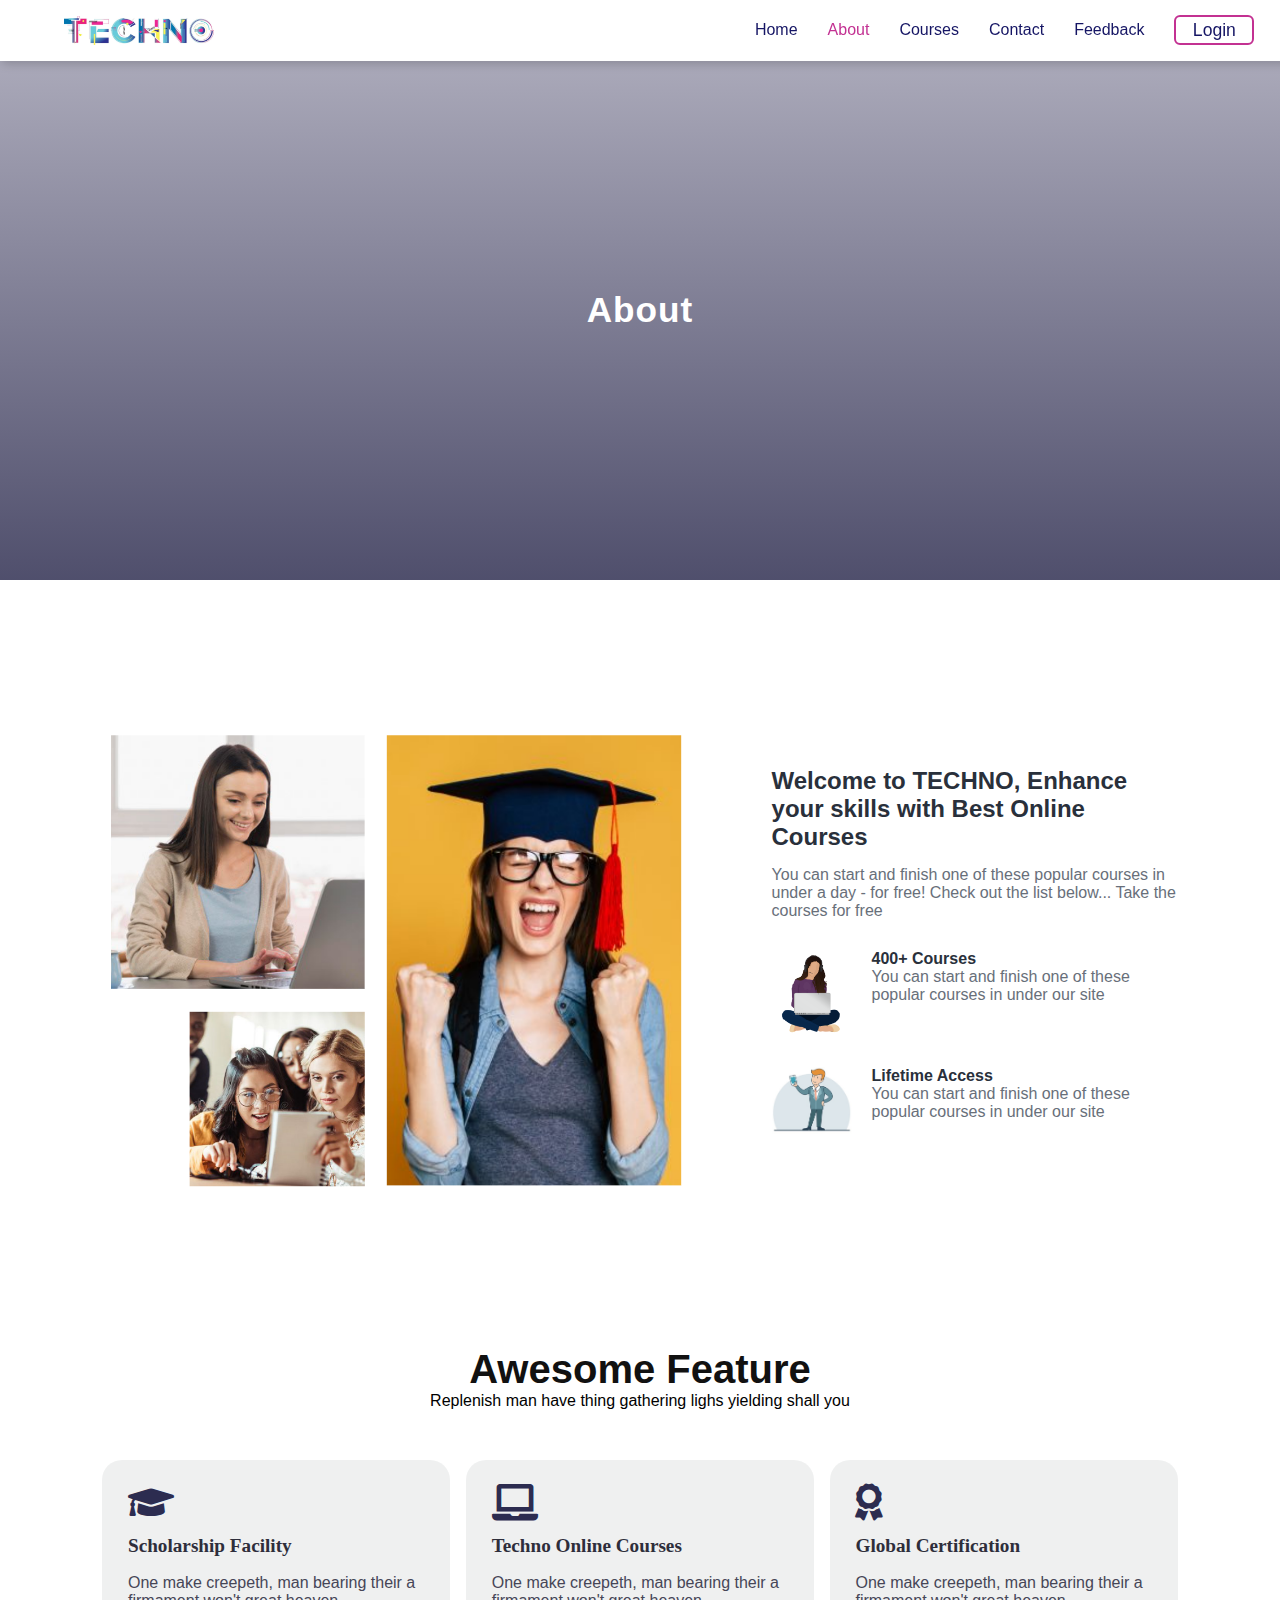
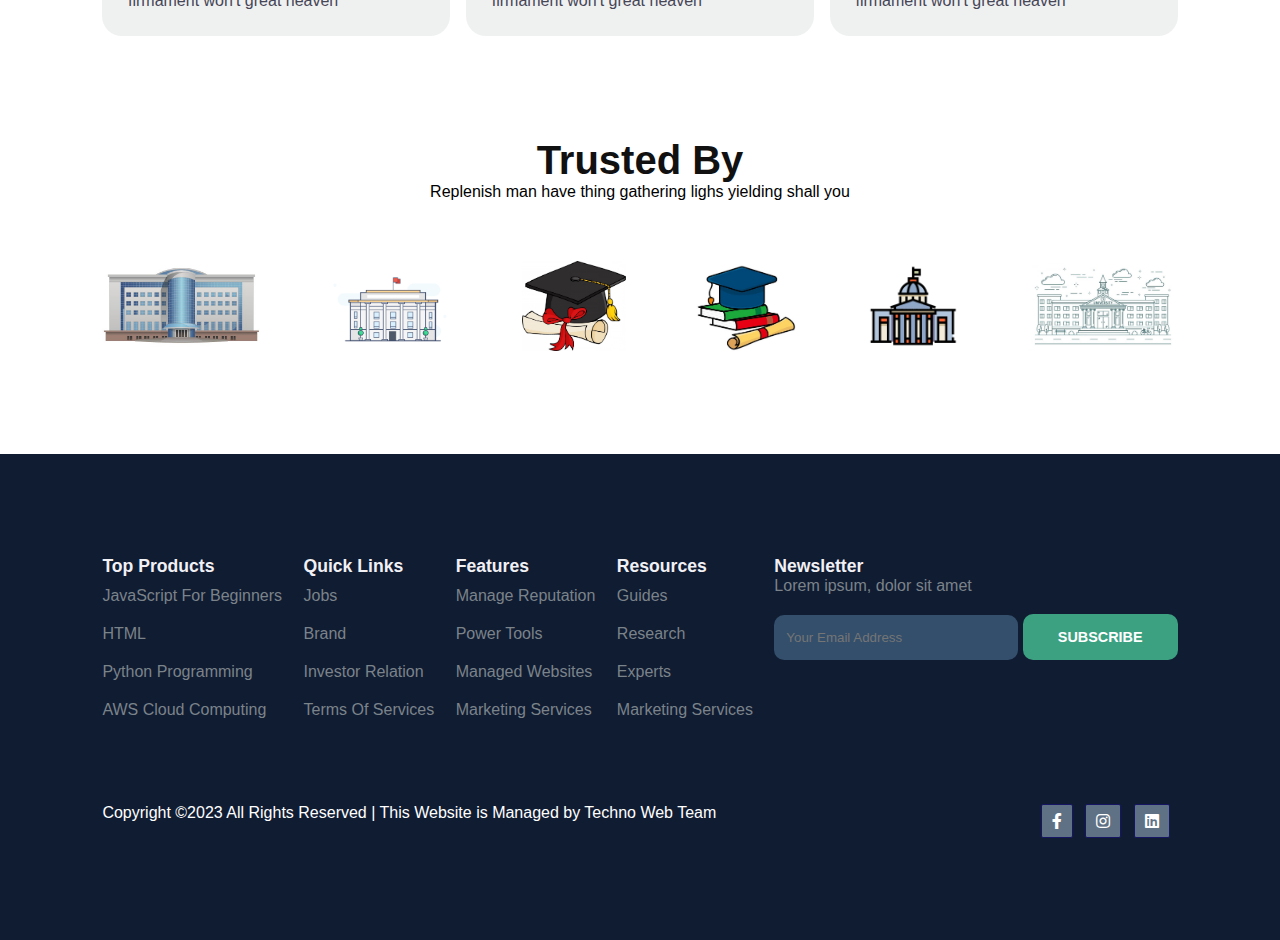
<file: about.html>
<!DOCTYPE html>
<html lang="en">
  <head>
    <meta charset="UTF-8" />
    <meta http-equiv="X-UA-Compatible" content="IE=edge" />
    <meta name="viewport" content="width=device-width, initial-scale=1.0" />
    <title>About | TECHNO</title>
    <link rel="stylesheet" href="assets/css/style.css" />
    <link rel="stylesheet" href="https://use.fontawesome.com/releases/v5.15.4/css/all.css" >
    <script src="https://code.jquery.com/jquery-3.6.4.min.js" integrity="sha256-oP6HI9z1XaZNBrJURtCoUT5SUnxFr8s3BzRl+cbzUq8=" crossorigin="anonymous"></script>


  </head>
    <body>
        <!--Navigation-->
        <nav>
            <img src="assets/image/techno-logo.jpeg" alt="" />
            <div class="navigation">
            <ul>
                <i id="menu-close" class="fas fa-times"></i>
                <li><a href="index.html">Home</a></li>
                <li><a class="active" href="about.html">About</a></li>
                <!-- <li><a href="blog.html">Blog</a></li> -->
                <li><a href="courses.html">Courses</a></li>
                <li><a href="contact.html">Contact</a></li>
                <li><a href="feedback.html">Feedback</a></li>
                <a href="login.html"><button class="btnLogin-popup">Login</button></a>
            </ul>
            <img id="menu-button" src="assets/image/hamburger.jpg" alt="">
            </div>
        </nav>


        <!-- About-Home -->

        <section id="about-home">
            <h2>About</h2>
        </section>

        <section id="about-container">
            <div class="about-img">
               <img src="assets/image/ab1.jpg" alt="">
            </div>
            <div class="about-text">

                <h2>Welcome to TECHNO, Enhance your skills with Best Online Courses</h2>

                <p>
                  You can start and finish one of these popular courses in under a day - for free! Check out the list below... Take the courses for free
                </p>

                <div class="about-fe">

                    <img src="assets/image/user1.jpg" alt="">

                    <div class="fe-text">

                        <h5>400+ Courses</h5>
                        <p>
                           You can start and finish one of these popular courses in under our site
                        </p>

                    </div>
                </div>

                <div class="about-fe">

                    <img src="assets/image/user2.jpeg" alt="">

                    <div class="fe-text">

                        <h5>Lifetime Access</h5>
                        <p>
                           You can start and finish one of these popular courses in under our site
                        </p>

                    </div>
                </div>

            </div>
        </section>



        <!-- features -->


        <section id="features">
            <h1>Awesome Feature</h1>
            <p>Replenish man have thing gathering lighs yielding shall you</p>
            <div class="features-base">

            <!-- Card1 -->
            <div class="features-box">
                <i class="fas fa-graduation-cap"></i>
                <h3>Scholarship Facility</h3>
                <p>One make creepeth, man bearing their a firmament won't great heaven</p>
            </div>

            <!-- Card2 -->
            <div class="features-box">
                <i class="fas fa-laptop"></i>
                <h3>Techno Online Courses</h3>
                <p>One make creepeth, man bearing their a firmament won't great heaven</p>
            </div>

            <!-- Card3 -->
            <div class="features-box">
                <i class="fas fa-award"></i>
                <h3>Global Certification</h3>
                <p>One make creepeth, man bearing their a firmament won't great heaven</p>
            </div>

            </div>
        </section>


        <!-- Trust -->


         <section id="trust">
            <h1>Trusted By</h1>
            <p>Replenish man have thing gathering lighs yielding shall you</p>
            <div class="trust-img">
               <img src="assets/image/ins1.jpg" alt="">
               <img src="assets/image/ins2.png" alt="">
               <img src="assets/image/ins3.jpg" alt="">
               <img src="assets/image/ins4.jpg" alt="">
               <img src="assets/image/ins5.jpg" alt="">
               <img src="assets/image/ins6.jpg" alt="">
            </div>
         </section>



        <!-- Footer -->


        <footer>
            <div class="footer-col">
            <h3>Top Products</h3>
            <li>JavaScript For Beginners</li>
            <li>HTML</li>
            <li>Python Programming</li>
            <li>AWS Cloud Computing</li>
            </div>

            <div class="footer-col">
            <h3>Quick Links</h3>
            <li>Jobs</li>
            <li>Brand </li>
            <li>Investor Relation</li>
            <li>Terms Of Services</li>
            </div>

            <div class="footer-col">
            <h3>Features</h3>
            <li>Manage Reputation</li>
            <li>Power Tools</li>
            <li>Managed Websites</li>
            <li>Marketing Services</li>
            </div>

            <div class="footer-col">
            <h3>Resources</h3>
            <li>Guides</li>
            <li>Research</li>
            <li>Experts</li>
            <li>Marketing Services</li>
            </div>

            <div class="footer-col">
            <h3>Newsletter</h3>
            <p>Lorem ipsum, dolor sit amet </p>
            <div class="subscribe">
                <input type="text" name="" id="" placeholder="Your Email Address">
                <a href="#" class="greenish">SUBSCRIBE</a>
            </div>
            </div>

            <div class="copyright">
            <p>Copyright ©2023 All Rights Reserved | This Website is Managed by Techno Web Team</p>
            <div class="pro-links">
                <i class="fab fa-facebook-f"></i>
                <i class="fab fa-instagram"></i>
                <i class="fab fa-linkedin"></i>

            </div>
            </div>


        </footer>

        <script>
            
            $('#menu-close').click(function(){
            $('nav .navigation ul').removeClass('active')
            });
            
            $('#menu-button').click(function(){
            $('nav .navigation ul').addClass('active')
            });
        </script>



    </body>
</html>
</file>
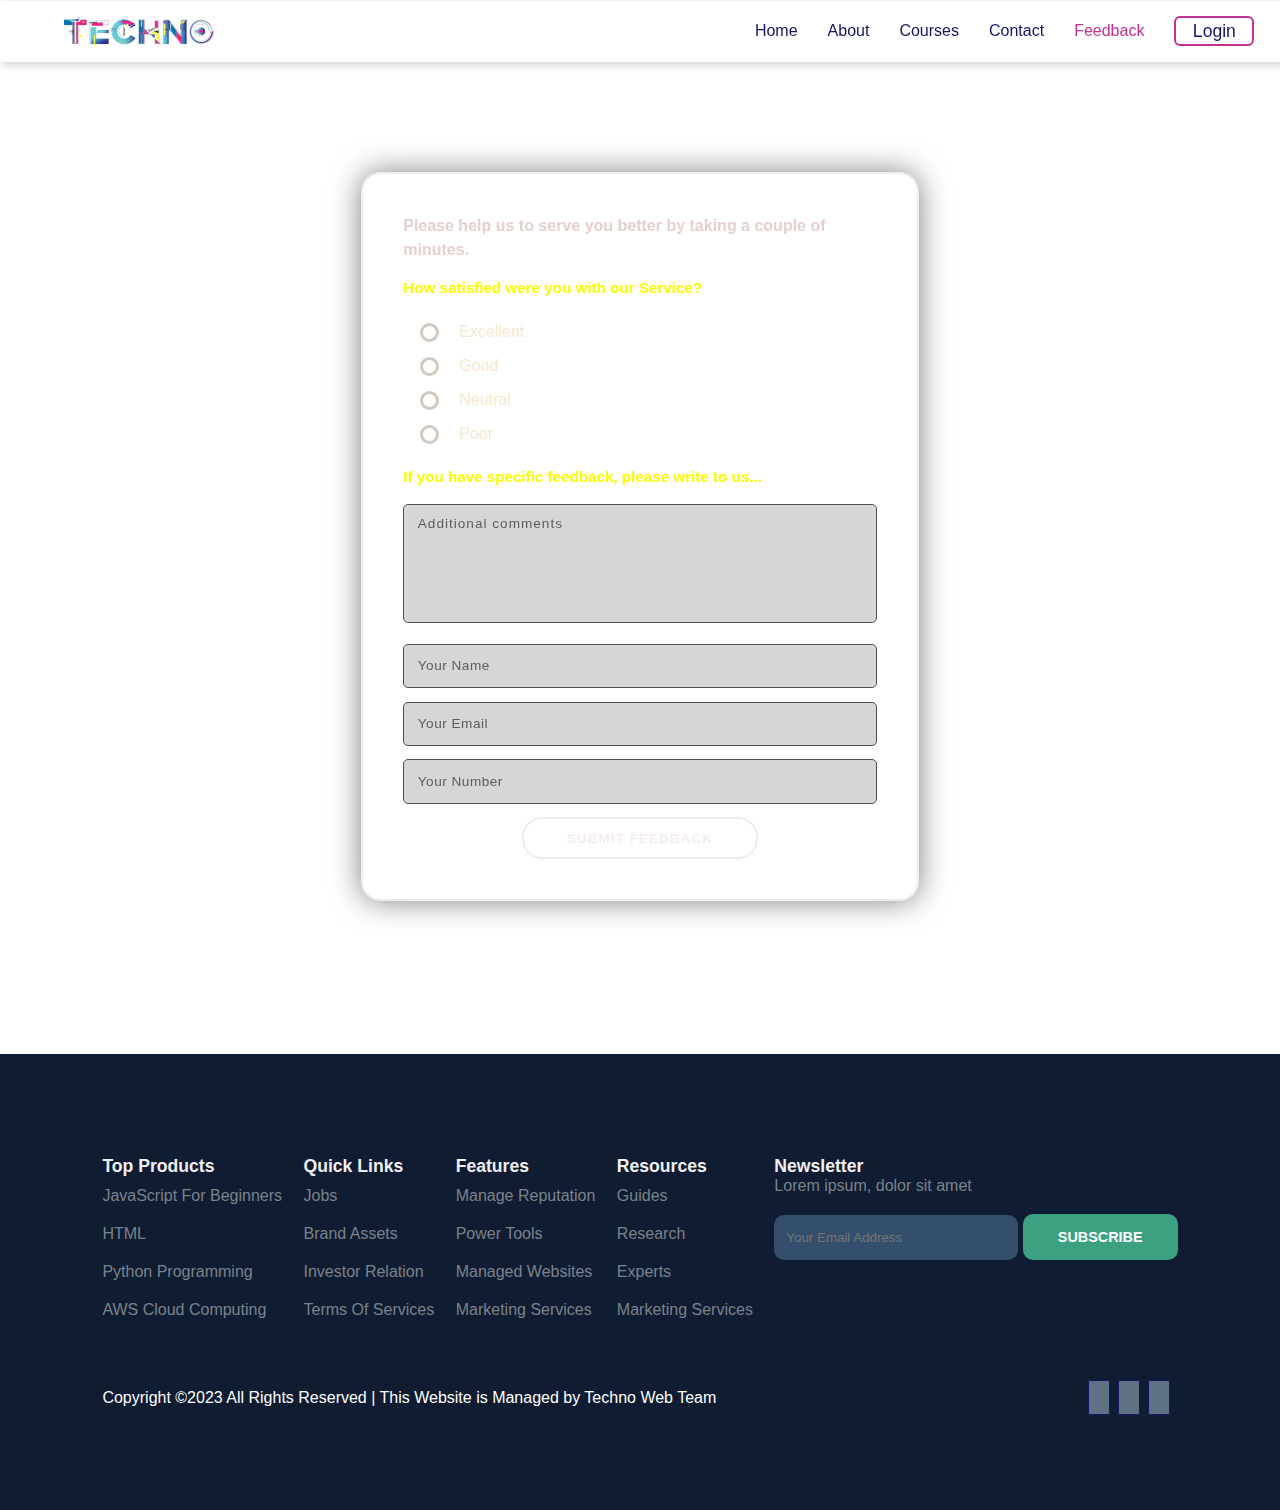
<file: feedback.html>
<!DOCTYPE html>
<html>
<head>
<title>FeedbacK Engine</title>
<!-- custom-theme -->
<meta name="viewport" content="width=device-width, initial-scale=1">
<meta http-equiv="Content-Type" content="text/html; charset=utf-8" />
<meta name="keywords" content="Elegant Feedback Form  Responsive web template, Bootstrap Web Templates, Flat Web Templates, Android Compatible web template, Smartphone Compatible web template, free webdesigns for Nokia, Samsung, LG, SonyEricsson, Motorola web design" />
<script type="application/x-javascript"> addEventListener("load", function() { setTimeout(hideURLbar, 0); }, false);
		function hideURLbar(){ window.scrollTo(0,1); } </script>
<!-- //custom-theme -->
<link href="assets/css/style.css" rel="stylesheet" type="text/css" media="all" />
<link href="//fonts.googleapis.com/css?family=Montserrat:400,700" rel="stylesheet">
</head>
<body class="agileits_w3layouts">

	<!--Navigation-->
    <nav>
      <img src="assets/image/techno-logo.jpeg" alt="TECHNO Logo" />
      <div class="navigation">
        <ul>
          <i id="menu-close" class="fas fa-times"></i>
          <li><a href="index.html">Home</a></li>
          <li><a href="about.html">About</a></li>
          <!-- <li><a href="blog.html">Blog</a></li> -->
          <li><a href="courses.html">Courses</a></li>
          <li><a href="contact.html">Contact</a></li>
          <li><a class="active" href="feedback.html">Feedback</a></li>
          <a href="login.html"><button class="btnLogin-popup">Login</button></a>
          
        </ul>
        <img id="menu-button" src="assets/image/hamburger.jpg" alt="">
      </div>
    </nav>
	<section id="feed">
		<h1 class="agile_head text-center">Feedback Form</h1>
		<div class="w3layouts_main wrap">
		<h3>Please help us to serve you better by taking a couple of minutes. </h3>
			<form action="feedback.php" method="post" class="agile_form">
			<h2>How satisfied were you with our Service?</h2>
				<ul class="agile_info_select" required>
					<li><input type="radio" name="view" value="excellent" id="excellent" required> 
						<label for="excellent">excellent</label>
						<div class="check w3"></div>
					</li>
					<li><input type="radio" name="view" value="good" id="good"> 
						<label for="good"> good</label>
						<div class="check w3ls"></div>
					</li>
					<li><input type="radio" name="view" value="neutral" id="neutral">
						<label for="neutral">neutral</label>
						<div class="check wthree"></div>
					</li>
					<li><input type="radio" name="view" value="poor" id="poor"> 
						<label for="poor">poor</label>
						<div class="check w3_agileits"></div>
					</li>
				</ul>	  
				<h2>If you have specific feedback, please write to us...</h2>
				<textarea placeholder="Additional comments" class="w3l_summary" name="comments" required=""></textarea>
				<input type="text" placeholder="Your Name" required name="name"  /><br>
				<input type="email" placeholder="Your Email" required name="email"/><br>
				<input type="text" placeholder="Your Number" required name="num"  /><br>
				<center><input type="submit" value="submit Feedback" class="agileinfo" /></center>
		</form>
		</div>
		<div class="agileits_copyright text-center">
				<p> </p>
		</div>

	</section>

	<script>
      
    	$('#menu-close').click(function(){
			$('nav .navigation ul').removeClass('active')
		});

		$('#menu-close').click(function(){
			$('nav .navigation ul').addClass('active')
		});
    </script>

	<footer>
      <div class="footer-col">
        <h3>Top Products</h3>
        <li>JavaScript For Beginners</li>
        <li>HTML</li>
        <li>Python Programming</li>
        <li>AWS Cloud Computing</li>
      </div>

      <div class="footer-col">
        <h3>Quick Links</h3>
        <li>Jobs</li>
        <li>Brand Assets</li>
        <li>Investor Relation</li>
        <li>Terms Of Services</li>
      </div>

      <div class="footer-col">
        <h3>Features</h3>
        <li>Manage Reputation</li>
        <li>Power Tools</li>
        <li>Managed Websites</li>
        <li>Marketing Services</li>
      </div>

      <div class="footer-col">
        <h3>Resources</h3>
        <li>Guides</li>
        <li>Research</li>
        <li>Experts</li>
        <li>Marketing Services</li>
      </div>

      <div class="footer-col">
        <h3>Newsletter</h3>
        <p>Lorem ipsum, dolor sit amet </p>
        <div class="subscribe">
          <input type="text" name="" id="" placeholder="Your Email Address">
          <a href="#" class="greenish">SUBSCRIBE</a>
        </div>
      </div>

      <div class="copyright">
        <p>Copyright ©2023 All Rights Reserved | This Website is Managed by Techno Web Team</p>
        <div class="pro-links">
          <i class="fab fa-facebook-f"></i>
          <i class="fab fa-instagram"></i>
          <i class="fab fa-linkedin"></i>

        </div>
      </div>


    </footer>
    
    



</body>
</html>
</file>
<file: assets/css/style.css>
@import url('https://fonts.googleapis.com/css2?family=Poppins:wght@100;200;300;400;500;600;700;800;900&display=swap');
@import url('https://fonts.googleapis.com/css2?family=Poppins:wght@100;200;300;400;500;600;700;800;900&display=swap');
*{
    margin: 0;
    padding: 0;
    /* box-sizing: border-box; */
}

body{
    font-family: 'poppind', sans-serif;
}

h1{
    font-size: 2.5rem;
    font-weight: 700;
    color: rgb(17, 17, 17);
}

span{
    font-size: 0.9rem;
    color: #757373;
}


h3{
    font-size: 1.1rem;
}



/* Navigation */



nav {
    display: flex;
    flex-direction: row;
    justify-content: space-between;
    align-items: center;
    box-shadow: 2px 2px 10px rgba(0, 0, 0, 0.215);
    padding: 1.2vw 5vw;
    position:fixed;
    width:93% ;
    background-color: white;
    z-index: 999;
}

nav img {
    width: 150px;
    cursor: pointer;
}

nav .btnLogin-popup{
    width: 80px;
    height: 30px;
    background: transparent;
    border: 2px solid rgb(195, 49, 146);
    outline: none;
    border-radius: 6px;
    cursor: pointer;
    font-size: 1.1em;
    font-weight: 500;
    margin-left: 30px;
    color: rgb(21, 21, 100);
    transition: 0.5s;
}

.btnLogin-popup:hover{
    background: rgb(195, 49, 146);
    color: rgb(255, 255, 255);
}

#menu-button{
    width: 30px;
    height: 30px;
    display: none;
}

#menu-close{
    display: none;
}


nav .navigation ul {
    display: flex;
    justify-content: flex-end;
    align-items: center;
}

nav .navigation ul li {
    list-style: none;
    margin-left: 30px;
}

nav .navigation ul li a {
    text-decoration: none;
    color: rgb(21, 21, 100);
    font-size: 16px;
    font-weight: 500;
    transition: 0.4s ease;
}

nav .navigation ul li a.active,
nav .navigation ul li a:hover {
    color: rgb(195, 49, 146);
}



    /* Home */



#home{
    background-image: linear-gradient(rgba(9, 5, 54, 0.3), rgba(5, 4, 46, 0.7)), url("https://wallpaperboat.com/wp-content/uploads/2020/02/education-01.jpg");
    width: 100%;
    height: 100vh;
    background-size: cover;
    background-position: center;
    display: flex;
    flex-direction: column;
    justify-content: center;
    align-items: center;
    text-align: center;
    padding-top: 40px;
}

#home h2{
    color: white;
    font-size: 2.2rem;
    letter-spacing: 1px;
}

#home p{
    width: 50%;
    color: white;
    font-size: 0.9rem;
    line-height: 25px;
}



    /* Home Button */



#home .button{
    margin-top: 30px;
}

#home a{
    text-decoration: none;
    font-size: 0.9rem;
    padding: 13px 35px;
    background-color: white;
    font-weight: 600;
    border-radius: 5px;
}
    
#home a.purple{
    color:rgb(255, 255, 255);
    background: rgb(195, 49, 146);
    transition: 0.3s;
}

#home a.purple:hover{
    color: rgb(195, 49, 146);
    background: rgb(255, 255, 255);
}

#home a.greenish{
    color: white;
    background: rgb(60, 161, 129);
    transition: 0.3s;
}

#home a.greenish:hover{
    color:rgb(60, 161, 129);
    background: rgb(255, 255, 255);
}



    /* features */



#features{
    padding: 5vw 8vw 0 8vw;
    text-align: center;
}

#features .features-base{
    display: grid;
    grid-template-columns: repeat(auto-fit, minmax(320px, 1fr));
    grid-gap: 1rem;
    margin-top: 50px;
}

#features .features-box{
    background: rgba(151, 154, 154, 0.151);
    text-align: start;
    border-radius: 20px;
}

#features .features-box i{
    font-size: 2.3rem;
    color: rgb(44, 44, 80);
}

#features .features-box h3{
    font-size: 1.2rem;
    font-weight: 600;
    color: rgb(46, 46, 59);
    padding:13px 0 17px 0;
}

#features .features-box p{
    font-size: 1rem;
    font-weight: 400;
    color: rgb(70, 70, 87);
}

#features h3{
    font-family:serif;
}

#features .features-box {
    padding: 2vw 2vw 2vw 2vw;
}



    /* Course */



#course{
    padding: 8vw 8vw 5vw 8vw;
    text-align: center;
}



#course .course-box{
    display: grid;
    grid-template-columns: repeat(auto-fit, minmax(320px, 1fr));
    grid-gap: 1rem;
    margin-top: 50px;
}

#course .course{
    text-align: start;
    background: rgba(151, 154, 154, 0.151);
    height: 100%;
    position: relative;
    border-radius: 20px;
    cursor: pointer;
}


#course .course img{
    width: 100%;
    height: 60%;
    background-size: cover;
    background-position: center;
    border-radius: 15px;
}

#course .course .details{
    padding: 15px 15px 15px 15px;
}

#course .course .details i{
    color: #fdc93b;
    font-size: 0.9rem;
}

#course .course .details .author{
    font-family:Verdana, Geneva, Tahoma, sans-serif;
    color: rgb(46, 38, 79);
    
}

#course .course .cost{
    background-color: rgb(60, 161, 129);
    color: #fff;
    line-height: 50px;
    width: 50px;
    height: 50px;
    text-align: center;
    border-radius: 50%;
    position: absolute;
    right:15px;
    bottom: 100px;
    font-size: small;
}

#course h3{
    font-size: medium;
    font-family:Georgia, 'Times New Roman', Times, serif;
}



    /* Registration */



#login{
    margin: 0;
    margin-top: 0vw;
    margin-bottom: 5vw;
    padding: 0px;
    font-family:'poppins', sans-serif;
    display: flex;
    justify-content: center;
    display: flex;
    align-items: center;
    min-height: 110vh;
    width: 100%;
    background: url('https://wallpapercave.com/wp/wp4194085.png')no-repeat;
    /* background: url('https://wallpapercave.com/wp/wp6982478.jpg')no-repeat;  */
    background-size: cover;
    background-position: center;
}

.wrapper{
    position: relative;
    width: 400px;
    height: 450px;
    background:transparent;
    border: 2px solid rgba(219, 219, 219, 0.5);
    border-radius: 20px;
    backdrop-filter:blur(20px);
    box-shadow: 0 0 30px rgba(0, 0, 0, 0.5);
    display: flex;
    justify-content: center;
    align-items: center;
    overflow: hidden;
    /* transform: scale(0); */
    transition: transform .5s ease, height .2s ease;
}

.wrapper.active{
    height: 520px;
}

.wrapper .form-box{
    width: 80%;
    padding: 30px;
}


.wrapper .form-box.login{
    transition: transform .18s ease;
    transform: translateX(0);
}

.wrapper.active .form-box.login{
    transition: none;
    transform: translateX(-400px);
}

.wrapper .form-box.register{
    position: absolute;
    transition: none;
    transform: translatex(400px);
}

.wrapper.active .form-box.register{
    transition: transform .18s ease;
    transform: translateX(0);
}

.wrapper .icon-close{
    position: absolute;top: 0;
    right: 0;
    width: 45px;
    height: 45px;
    background: #162938;
    font-size: 2em;
    color: white;
    display: flex;
    justify-content: center;
    align-items: center;
    border-bottom-left-radius: 20px;
    cursor: pointer;
    z-index: 1;
}

.form-box h2{
    font-size: 2em;
    color: white;
    text-align: center;
}

.input-box{
    position: relative;
    width: 100%;
    height: 50px;
    border-bottom: 2px solid #162938;
    margin: 30px 0px;
}

.input-box label{
    position: absolute;
    top: 50%;
    left: 2px;
    transform: translateY(-50%);
    font-size: 1em;
    color: rgb(188, 184, 184);
    font-weight: 500;
    pointer-events: none;
    transition: 0.5s;
}

.input-box input:focus~label,
.input-box input:valid~label{
    top: -5px;
}

.input-box input{
    width: 90%;
    height: 100%;
    background: transparent;
    border: none;
    outline: none;
    font-size: 1em;
    color: rgb(255, 255, 255);
    font-weight: 600;
    padding-right: 35px;
}

.input-box .icon{
    position: absolute;
    right: 5px;
    font-size: 1.2em;
    color: rgb(188, 184, 184);
    line-height: 53px;
}

.remember-forget{
    font-size: 0.9em;
    color: #162938;
    font-weight: 500;
    margin:-15px 0 15px;
    display: flex;
    justify-content: space-between;
}

.remember-forget label input{
    accent-color: #162938;
    margin-right: 5px;
}

.remember-forget a{
    color: #162938;
    text-decoration: none;
}

.remember-forget a:hover{
    text-decoration: underline;
}

#login .button{
    width: 100%;
    height: 45px;
    background: #162938;
    border: none;
    outline: none;
    border-radius: 6px;
    cursor: pointer;
    font-size: 1em;
    color: #ffff;
    font-weight: 500;
}

.login-register{
    font-size: 0.9em;
    color: #162938;
    text-align: center;
    font-weight: 500;
    margin: 25px 0 10px;
}

.login-register p a{
    color: #162938;
    text-decoration: none;
    font-weight: 600;
}

.login-register p a:hover{
    text-decoration: underline;
}










/*
#registration{
    margin: 0;
    margin-top: 0vw;
    margin-bottom: 5vw;
    padding: 0;
    font-family:'poppins', sans-serif;
    display: flex;
    justify-content: center;
    align-items: center;
    min-height: 100vh;
    width: 100%;
    background: url('https://www.gannett-cdn.com/-mm-/6843586585b67fc92ef6840d3ee5d1a92a26a08c/c=0-74-2183-1302/local/-/media/Nashville/2014/10/24/hacker.jpg?width=3200&height=1680&fit=crop')no-repeat;
    background-size: cover;
    background-position: center;
}

#registration .form-box{
    position: relative;
    width: 400px;
    height: 450px;
    background:transparent;
    border: 2px solid rgba(255, 255, 255, 0.5);
    border-radius: 20px;
    backdrop-filter:blur(15px);
    display: flex;
    justify-content: center;
    align-items: center;
}

#registration .form-box h2{
    font-size: 2rem;
    text-align: center;
    color: white;
}

#registration .form-box .inputbox{
    position: relative;
    margin: 30px 0;
    width: 310px;
    border-bottom: 2px solid white;
}

#registration .form-box .inputbox label{
    position: absolute;
    top: 50%;
    left: 5px;
    transform: translateY(-50%);
    color: white;
    font-size: 1em;
    pointer-events: none;
    transition: 0.5s;
}

#registration .form-box .inputbox input:focus ~ label,
#registration .form-box .inputbox input:valid ~ label{
    top: -5px;
}



#registration .form-box .inputbox input{
    width: 100%;
    height: 50px;
    background: transparent;
    border: none;
    outline: none;
    font-size: 1em;
    padding: 0 35px 0 5px;
    color: white;
}

#registration .form-box .inputbox ion-icon{
    position: absolute;
    right: 8px;
    color: white;
    font-size: 1.2em;
    top: 20px;
}

.forget{
    margin: -15px 0 15px;
    font-size: 0.9em;
    color: white;
    display: flex;
    justify-content: center;
}

.forget label input{
    margin-right: 3px;
}

#registration .form-box .forget label a{
    color: white;
    text-decoration: none;
}

#registration .form-box .forget label a:hover{
    text-decoration: underline;
}

#registration .form-box button{
    width: 100%;
    height: 40px;
    border-radius: 40px;
    background: white;
    border: none;
    outline: none;
    cursor: pointer;
    font-size: 1em;
    font-weight: 600;
}

#registration .form-box .register{
    font-size: 0.9em;
    color: white;
    text-align: center;
    margin: 25px 0 10px;
}

.register p a {
    text-decoration: none;
    color: white;
    font-weight: 600;
}

.register p a:hover{
    text-decoration: underline;
}


#registration{
    padding: 6vw 8vw 6vw 8vw;
    background-image: linear-gradient(rgba(99, 112, 168, 0.5), rgba(81, 91, 233, 0.5)), url("https://th.bing.com/th/id/OIP.8bQP-WF6Tc-b_BFe9vJ0tgHaEK?w=301&h=180&c=7&r=0&o=5&dpr=1.5&pid=1.7");
    width: 84%;
    height: 80%;
    background-size: cover;
    background-position: center;
    display: flex;
    justify-content: space-between;
    align-items: center;
}

#registration .reminder{
    color: white;
}

#registration .reminder .time{
    display: flex;
    margin-top: 40px;
}

#registration .reminder .time .date{
    text-align: center;
    padding: 13px 33px;
    background: rgba(255, 255, 255, 0.5);
    backdrop-filter: blur(15px);
    box-shadow: 0 8px 32px 0 rgba(31, 38, 135, 0.37);
    border-radius: 10px;
    margin: 0 5px 10px 5px;
    border: 1px solid rgba(255, 255, 255, 0.18);
    font-weight: 600;
    font-size: 1.1rem;
}

#registration .form{
    background-color: white;
    border-radius: 8px;
    display: flex;
    flex-direction: column;
    padding: 40px;
    box-shadow: 0 8px 32px 0 rgba(31, 38, 135, 0.37);
}

#registration .form input{
    margin: 15px 0;
    padding: 15px 10px;
    border: 1px solid rgb(84, 40, 241);
    outline: none;
}

#registration .form input::placeholder{
    color: #413c3c;
    font-weight: 500;
    font-size: 0.9rem;
}

#registration .form .button{
    margin-top: 20px;
}

#registration .form a.greenish{
    text-decoration: none;
    font-size: 0.9rem;
    padding: 13px 35px;
    background-color: white;
    font-weight: 600;
    border-radius: 5px;
    color: white;
    background: rgb(60, 161, 129);
    transition: 0.3s;
    
}

#registration .form a.greenish:hover{
    color:rgb(60, 161, 129);
    background: rgb(255, 255, 255);
}
 */



    /* Experts */



#experts{
    padding: 8vw 8vw 8VW 8vw;
    text-align: center;
}

#experts .expert-box{
    display: grid;
    grid-template-columns: repeat(auto-fit, minmax(200px, 1fr));
    grid-gap: 1rem;
    margin-top: 50px;
}

#experts .expert-box .profiles{
    background: #5e5e5e08;
    padding: 30px 5px;
    border-radius: 20px;
}

.pro-links i{
    margin-top: 15px;
    margin-right: 8px;
    padding: 8px 10px;
    border: 1px solid rgb(21, 21, 100);
    cursor: pointer;
    border-radius: 2px;
    transition: 0.4s;
}

.pro-links i:hover{
    background: rgb(21, 21, 100);
    color: white;
    border: 1px solid rgb(21, 21, 100);
    cursor: pointer;
}

#experts .expert-box .profiles img{
    height: 150px;
}



        /* footer */



footer{
    padding: 8vw;
    background-color: #101c32;
    display: flex;
    justify-content: space-between;
    align-items: flex-start;
    flex-wrap: wrap;
}

footer .footer-col{
    padding-bottom: 40px;
}

footer h3{
    color: rgb(241, 240, 245);
    font-weight: 600;
    padding-bottom: 20;
}

footer li{
    list-style: none;
    color: #7b838a;
    padding: 10px 0;
    font-size: 15 px;
    cursor: pointer;
    transition: 0.3s ease;
}

footer li:hover{
    color: rgb(241, 240, 245);
}

footer p{
    color:#7b838a ;
}

footer .subscribe{
    margin-top: 20px;
}

footer input{
    width: 220px;
    padding: 15px 12px;
    background: #334f6c;
    border: none;
    outline: none;
    color: #ffff;
    border-radius: 10px;
}

footer .subscribe a{
    text-decoration: none;
    font-size: 0.9rem;
    padding: 15px 35px;
    background-color: white;
    font-weight: 600;
    border-radius: 2px;
}

footer .subscribe a.greenish{
    color: white;
    background: rgb(60, 161, 129);
    transition: 0.3s;
    border-radius: 10px;
}

footer .subscribe a.greenish:hover{
    color:rgb(60, 161, 129);
    background: rgb(255, 255, 255);
}

footer .copyright{
    margin-top: 20px;
    display: flex;
    justify-content: space-between;
    align-items: center;
    width: 100%;
    flex-wrap: wrap;
}


footer .copyright p{
    color: white;
}


footer .copyright .pro-links{
    margin-top: 0;
}

footer .copyright .pro-links i{
    background-color: #5f7185;
    color: rgb(255, 255, 255);
}

footer .copyright .pro-links i:hover{
    background-color: rgb(195, 49, 146);
    color: #ffffff;
}





        /* About */


#about-home{
    background-image: linear-gradient(rgba(9, 5, 54, 0.3), rgba(5, 4, 46, 0.7)), url("https://th.bing.com/th/id/R.f4709dee5e574b1ea3b09d70b8733b20?rik=3GoHRUCh7lNA0w&riu=http%3a%2f%2fwallpapersdsc.net%2fwp-content%2fuploads%2f2017%2f04%2fSkyscraper-Photos.jpg&ehk=PCCW69%2bsWAPHgMN0f9r6fK4y%2bPp%2fwJQxLjAIHSNTW9o%3d&risl=&pid=ImgRaw&r=0");
    width: 100%;
    height: 60vh;
    background-size: cover;
    background-position: center;
    display: flex;
    flex-direction: column;
    justify-content: center;
    align-items: center;
    text-align: center;
    padding-top: 40px;
}

#about-home h2{
    color: white;
    font-size: 2.2rem;
    letter-spacing: 1px;
}

#about-container{
    display: flex;
    align-items: center;
    padding: 5vw 8vw 2vw 8vw;
}

#about-container .about-img{
    width: 60%;
    padding-right:60px ;
}

#about-container .about-img img{
    width: 100%;
}

#about-container .about-text{
    width: 40%;
}

#about-container .about-text h2{
    color: #29303B;
    padding-bottom: 15px;
}

#about-container .about-text p{
    color: #686F7A;
    font-weight: 300;
}

#about-container .about-text .about-fe{
    display: flex;
    justify-content: space-between;
    align-items: flex-start;
    margin-top: 30px;
}

#about-container .about-text .about-fe img{
    width: 80px;
    background-size: cover;
    margin-right: 20px;
    background-position: center;
}

#about-container .about-text .about-fe .fe-text{
    width: 90%;
}

#about-container .about-text .about-fe .fe-text h5{
    font-size: 16px;
    color: #29303B;
}


    /* Trust */
#trust{
    text-align: center;
    padding: 8vw;
}

#trust .trust-img{
    margin-top: 60px;
    display: flex;
    align-items: center;
    justify-content: space-between;
}

#trust .trust-img img{
    height : 90px;
    width : auto;
}



    /* Course-inner */


#course-inner{
    display: flex;
    justify-content: space-between;
    align-items: flex-start;
    padding: 8vw;
}

#course-inner h3{
    padding: 25px 0 25px 0;
    color: #29303B;
}

#course-inner .special{
    padding: 5px 0 5px 0;
    
}

#course-inner p{
    color: #64626e;
}

#course-inner hr{
    height: 1px;
    background-color: rgba(236, 226, 229, 0.5);
    margin-top: 40px;
}

#course-inner .overview{
    width: 70%;
}

#course-inner .overview .course-img{
    width: 100%;
    height: 60vh;
    object-fit: cover;
    border-radius: 20px;
    margin-bottom: 20px;
}

#course-inner .overview .course-head{
    display: flex;
    align-items: flex-start;
    justify-content: space-between;
}

#course-inner .overview .course-head .c-name{
    width: 70%;
}

#course-inner .overview .course-head h2{
    color: #29303B;
}


#course-inner .overview .course-head .c-name .star{
    margin: 6px 0;
}

#course-inner .overview .course-head .c-name .star i{
    color: #FDC93B;
    font-size: 0.9rem;
}

#course-inner .overview .course-head .c-name p{
    font-size: 15px;
}

#course-inner .overview .course-head span{
    padding: 16px 22px;
    color: rgb(60, 161, 129);
    font-size: 24px;
    font-weight: 700;
    border-radius: 15px;
    background-color: rgba(60, 161, 129, 0.1);
}

#course-inner .learn p{
    font-size: 15px;
    padding-bottom: 15px;
}

#course-inner .learn p i{
    color: #654ce4;
    font-weight: 700;
    margin-right: 20px;
}

#course-inner .tutor{
    display: flex;
}

#course-inner .tutor img{
    width: 60px;
    height: 60px;
    border-radius: 50%;
    margin-right: 20px;
}

#course-inner .tutor h5{
    font-size: 15px;
}

#course-inner .enroll{
    width: 300px;
    margin-left: 20px;
    padding: 30px 30px 30px 30px;
    border-radius: 11px;
    box-shadow: 0px 20px 40px 0px rgba(11, 2, 55, 0.279);
}

#course-inner .enroll h3{
    padding-bottom: 10px;
}

#course-inner .enroll p{
    font-size: 15px;
    color: #646264;
    margin: 15px 0;
}

#course-inner .enroll p ion-icon{
    color: #654ce4;
    font-weight: 500;
    margin-right: 18px;
    width: 20px;
    height: 20px;
    line-height: 16px;
    text-align: center;
}

#course-inner .enroll .enroll-btn{
    padding: 25px 0 20px 0;
    margin: auto;
    text-align: center;
}

#course-inner .enroll .enroll-btn a{
    text-decoration: unset;
    font-optical-sizing: 0.8rem;
    padding: 13px 45px;
    border-radius: 5px;
    font-weight: 600;
    color: #ffff;
    background: rgb(52, 52, 168);
}

#course-inner .enroll .enroll-btn a:hover{
    
    background-color: rgb(46, 46, 211);
}


    /* contacts */


#contact{
    padding: 8vw;
    display: flex;
    justify-content: space-between;
    align-items: flex-start;
}

#contact .getin{
    width: 320px;
    margin-right: 80px;
}

#contact .getin h2{
    color: #2c234d;
    font-size: 30px;
    font-weight: 800;
    line-height: 0.8;
    margin-bottom: 16px;
}

#contact .getin p{
    color: #686875;
    line-height: 24px;
    margin-bottom: 33px;
    padding-bottom: 25px;
    border-bottom: 1px solid #e5e4ed;
}

#contact .getin h3{
    color: #2c234d;
    font-size: 16px;
    font-weight: 600;
    line-height: 26px;
    margin-bottom: 15px;
}

#contact .getin .getin-details div{
    display: flex;
}

#contact .getin .getin-details div ion-icon{
    font-size: 16px;
    line-height: 22px;
    color: #5838fc;
    margin-right: 20px;
}

#contact .getin .getin-details div p{
    font-size: 14px;
    border-bottom: none;
    line-height: 22px;
    margin-bottom: 15px;
}

#contact .getin .getin-details .pro-links i{
    margin-right: 8px;
}

#contact .form{
    width: 60%;
    background-color: #f7f6fa;
    padding: 40px;
    border-radius: 10px;
}

#contact .form ::placeholder{
    font-family: 'Lucida Sans', 'Lucida Sans Regular', 'Lucida Grande', 'Lucida Sans Unicode', Geneva, Verdana, sans-serif;
}

#contact .form h4{
    font-size: 24px;
    color: #2c234d;
    line-height: 30px;
    margin-bottom: 8px;
}

#contact .form p{
    color: #686875;
    line-height: 24px;
    padding-bottom: 25px;
}

#contact .form .form-row{
    display: flex;
    justify-content: space-between;
    width: 100%;
}

#contact .form .form-row input{
    width: 41%;
    font-size: 14px;
    font-weight: 400;
    border-radius: 3px;
    border: none;
    background-color: #ffff;
    color: #7e7c87;
    outline: none;
    padding: 20px 20px;
    margin-bottom: 20px;
}

#contact .form .form-col input,
#contact .form .form-col textarea{
    width: 94%;
    font-size: 14px;
    font-weight: 400;
    border-radius: 3px;
    border: none;
    background-color: #ffff;
    color: #7e7c87;
    outline: none;
    padding: 20px 20px;
    margin-bottom: 20px;
}

#contact .form button{
    font-size: 0.9rem;
    padding: 13px 25px;
    background-color: rgb(21, 21, 100);
    border-radius: 5px;
    outline: none;
    border: none;
    font-weight: 600;
    cursor: pointer;
    color: #ffff;
}

#map{
    width: 100%;
    height: 70vh;
    margin-bottom: 8vw;
}

#map iframe{
    width: 100%;
    height: 100%;
}


/* Feedback */





a{text-decoration:none;}
.txt-rt{text-align:right;}/* text align right */
.txt-lt{text-align:left;}/* text align left */
.txt-center{text-align:center;}/* text align center */
.float-rt{float:right;}/* float right */
.float-lt{float:left;}/* float left */
.clear{clear:both;}/* clear float */
.pos-relative{position:relative;}/* Position Relative */
.pos-absolute{position:absolute;}/* Position Absolute */
.vertical-base{	vertical-align:baseline;}/* vertical align baseline */
.vertical-top{	vertical-align:top;}/* vertical align top */
nav.vertical ul li{	display:block;}/* vertical menu */
nav.horizontal ul li{	display: inline-block;}/* horizontal menu */
img{max-width:100%;} */
/*--end reset--*/
body {
	margin:0;
	font-family: 'poppind', sans-serif;
}


h1{
    font-size: 2.5rem;
    font-weight: 700;
    color: rgb(17, 17, 17);
}
h2,h3,h4,h5,h6,input,p,a,select,button,textarea,label{
	font-family: 'poppind', sans-serif;
	margin:0;
}
.clear{clear:both;}
body a{
    transition:0.5s all;
	-webkit-transition:0.5s all;
	-moz-transition:0.5s all;
	-o-transition:0.5s all;
	-ms-transition:0.5s all;
	text-decoration: none;}
	
input[type="button"],input[type="submit"]{
	transition:0.5s all;
	-webkit-transition:0.5s all;
	-moz-transition:0.5s all;
	-o-transition:0.5s all;
	-ms-transition:0.5s all;
}
h1,h2,h3,h4,h5,h6{
	margin:0;		
	transition:0.5s all;
	-webkit-transition:0.5s all;
	-moz-transition:0.5s all;
	-o-transition:0.5s all;
	-ms-transition:0.5s all;
}	
p{
	margin:0;
	
}
ul{
	margin:0;
	padding:0;
}
.text-center {
	text-align: center;
}
#feed{
	margin: 0;
    margin-top: 0vw;
    margin-bottom: 5vw;
    padding: 0px;
    font-family:'poppins', sans-serif;
    
    justify-content: center;
    
    
    min-height: 110vh;
    width: 100%;
    /* background: url('https://wallpapercave.com/wp/wp4194085.png')no-repeat; */
    background: url('https://wallpapercave.com/wp/wp6982478.jpg')no-repeat; 
    background-size: cover;
    background-position: center;
}

.wrap {
    padding: 2.3em;
    width: 37%;
    margin: 2em auto;
    background:transparent;
    border: 2px solid rgba(219, 219, 219, 0.5);
    border-radius: 20px;
    backdrop-filter:blur(20px);
    box-shadow: 0 0 30px rgba(0, 0, 0, 0.5);
}
h1.agile_head {
	padding-top: 1em;
	font-size: 2.5em;
	text-transform: uppercase;
	color: #fff;
	font-weight: 600;
	font-family: 'Montserrat', sans-serif;
	letter-spacing: 6px;
	line-height:1.5;
	padding-top: 80px;
}

.w3layouts_main h3{
	font-size: 1em;
    color: #e6cfcf;
	line-height: 1.5;
}
.agile_form h2 {
	font-size: 0.9em;
    color:#f9fd00;
    margin: 1em 0;
	line-height: 1.5;
  }
.agile_form  input[type=text],
.agile_form input[type="email"]{
	padding: 1em;
    margin: 0em 0em 1em 0;
    color: #fff;
    width: 43%;
	font-size:0.85em;
	outline: none;
	border: 1px solid #504d4d;
	border-radius: 5px;
	background: rgba(167, 167, 167, 0.468);
	letter-spacing: .5px;
}

.agile_form textarea::placeholder,
.agile_form input::placeholder{
	color: #2c2c2cb6;
}

.agile_form textarea {
	font-size: 0.85em;
    color: #fff;
    padding: 0.8em 1em;
    margin-bottom: 1em;
    width: 94%;
    outline: none;
    resize: none;
    height: 7em;
    border: 1px solid #535251;
	border-radius: 5px;
	background: rgba(167, 167, 167, 0.468);
	letter-spacing: 1px;
}
.agile_form ul {
	list-style-type: none;
}
.agile_form ul li{
  color: #f5e7cc;
  position: relative;
 }
 .agile_form ul li input[type=radio]{
  position: absolute;
  visibility: hidden;
}
.agile_form ul li label{
   display: inline-block;
    position: relative;
    font-size: 1em;
    padding: 0.5em 0em 0.5em 2.5em;
    margin: 0px 0 0px 1em;
    z-index: 9;
    cursor: pointer;
    text-transform: capitalize;
    -webkit-transition: all 0.25s linear;
}
.agile_form ul li label:hover {
	color:#fff;
}
.checkbox {
    position: relative;
    padding-left: 38px !important;
    cursor: pointer;
}
ul li .check{
	display: block;
	position: absolute;
	border: 3px solid #d4c9c0;
	border-radius: 100%;
	height: 13px;
	width: 13px;
	top: 8px;
	left: 17px;
	z-index: 5;
	transition: border .25s linear;
	-webkit-transition: border .25s linear;
}
.agile_form ul li:hover .check {
  border: 3px solid #FFFFFF;
}

.agile_form ul li .check::before {
	display: block;
	position: absolute;
	content: '';
	border-radius: 100%;
	height: 5px;
	width: 5px;
	top: 4px;
	left: 4px;
	margin: auto;
	transition: background 0.25s linear;
	-webkit-transition: background 0.25s linear;
}

.agile_form input[type=radio]:checked ~ .check {
  border: 3px solid rgb(60, 161, 129);
}

.agile_form input[type=radio]:checked ~ .check::before{
  background: #eccff1;
}

.agile_form input[type=radio]:checked ~ label{
  color: rgb(7, 255, 176);}
.textarea.w3l_summary {
	 min-height: 4em;
	 background: rgba(25, 5, 20, 0.48);
	 font-size: 0.85em;
}

.agile_form  input[type="submit"] {
	width:50%;
	text-transform: uppercase;
    outline: none; 
    border: none;
    cursor: pointer;
	color: #f5ecf1;
	font-size:0.85em;
	font-weight: 600;
	padding: 0.85em 0;
	letter-spacing: 1px;
   	background:transparent;
    border: 2px solid rgba(219, 219, 219, 0.5);
    border-radius: 20px;
    backdrop-filter:blur(20px);
}

.agile_form input[type="submit"]:hover{
	color: rgb(60, 231, 177);
    background:rgba(25, 23, 24, 0.23);
}

i.icon_agileits {
	color: #000;
	margin-right: 0.5em;
}
.agileits_copyright  p{
	font-size: 16px;
    color: #fee8d3;
	padding-bottom: 2em;
    line-height: 2;}
.agileits_copyright  a {
      color: #fee8d3;
}	
.agileits_copyright a:hover {
	color: #FFC107;
	text-decoration: none;
}


#feed{
	margin-bottom: 5vw;
}



























    /* Other Media */



@media (max-width:769px) {
    nav {
       padding: 15px 29px;
    }

    nav img {
        width: 130px;
        cursor: pointer;
    }

    #menu-button{
        width: 30px;
        height: 30px;
        display: initial;
    }
    
    #menu-close{
        display: initial;
        font-size: 1.6rem;
        color: white;
        padding: 30px 0 20px 20px;
    }
    
    nav .navigation ul {
        position: absolute;
        top: 0;
        right: -320px;
        width: 220px;
        background: rgba(60, 161, 129, 0.575);
        backdrop-filter: blur(4.5px);
        border: 1px solid rgba(255, 255, 255, 0.18);
        height: 100vh;
        display: column;
        flex-direction: column;
        justify-content: flex-start;
        align-items: flex-start;
        transition: 0.3s ease;
    }

    nav .navigation ul.active{
        right: 0;
    }

    nav .navigation ul li{
        padding: 20px 0 20px 40px;
        margin-left: 0;
    }

    nav .navigation ul li a{
        color: white;
    }

    #home p {
        width: 90%;
    }

    #home {

        width: 100%;
        height: 70vh;
        background-size: cover;
        background-position: center;
        display: flex;
        flex-direction: column;
        justify-content: center;
        align-items: center;
        text-align: center;
        padding-top: 40px;
    }

    #home {
        padding-top: 0;
    }

    #features {
        padding: 8vw 4vw 0 4vw;
    }

    #features .features-box {
        padding: 2vw 2vw 2vw 2vw;
    }

    #course {
        padding: 4vw 4vw 0 4vw;
    }

    #experts {
        padding: 8vw 8vw 4VW 8vw;
        text-align: center;
    }

    footer .copyright .pro-links {
        margin-top: 15px;
    }

    footer input {
        width: 350px;
    }
 

    /* About */

    #about-container {
        padding: 8vw 4vw 2vw 4vw;
    }

    #about-container .about-img {
        padding-right: 30px;
    }

    #trust .trust-img img {
        height: 50px;
    }

    /* course-inner */

    #course-inner {
        display: flex;
        flex-direction: column;
        justify-content: center;
        align-items: flex-start;
        padding: 8vw 4vw;
    }

    #course-inner .overview {
        width: 100%;
    }

    #course-inner .overview .course-img {
        width: 100%;
        height: 100%;
    }

    #course-inner .enroll {
       margin-top: 25px;
    }

    /* contact */

    #contact {
        padding: 8vw 4vw;
    }

    #contact .getin {
        width: 250px;
        margin-right: 10px;
    }


}


@media (max-width:475px) {
    
    #registration .form-box {
        width: 350px;
        height: 400px;
    }

    nav {
        padding: 15px 12px;
    }

     #features .features-box {
        padding: 5vw 2vw 2vw 5vw;
    }

    footer input {
        width: 150px;
    }

    /* About */

    #about-container {
        flex-direction: column-reverse;
    }

    #about-container .about-img {
        width: 100%;
        padding-right: 0px;
    }

    #about-container .about-text {
        width: 100%;
        padding-bottom: 20px;
    }

    #trust .trust-img{
        margin-top: 40px;
        justify-content: center;
        flex-wrap: wrap;
    }

    #trust .trust-img img {
        height: 60px;
        margin: 10px 15px;
        width: auto;
    }

    /* course-inner */

    #course h1{
        margin-top: 10px;
    }

    #course .course-box {
        margin-top: 30px;
    }

    #course-inner .overview .course-head .c-name {
        width: 50%;
    }

    #course-inner .overview .course-head h2 {
        font-size: 20px;
    }

    #course-inner .overview .course-head span {
       font-size: 20px;
    }

    #course-inner .enroll {
        width: 70%;
    }

    /* contact */

    #contact {
        flex-direction: column;
        align-items: flex-start;
        justify-content: flex-start;
    }

    #contact .getin {
        width: 100%;
        margin-bottom: 30px;
    }

    #contact .form {
        width: 85%;
        padding: 40px 30px;
    }

    #contact .form .form-row{
        flex-direction: column;
        align-items: flex-start;
        justify-content: flex-start;
    }

    #contact .form .form-row input,
    #contact .form .form-col textarea,
    #contact .form .form-col input{
        width: 87%;
    }


}

@media (max-width: 376px){
    footer input{
        width: 100%;
        margin-bottom: 20px;
    }
}

@media screen and (max-width: 1680px){
    .agile_form h2 {
		font-size: 0.95em;}
	
	.agile_form input[type=text], .agile_form input[type="email"] {
		width: 94%;}
	
}

@media screen and (max-width: 1530px){
    .agile_form h2 {
		font-size: 0.95em;}
	
	.agile_form input[type=text], .agile_form input[type="email"] {
		width: 94%;}
	
}

@media screen and (max-width: 1440px){
    .agile_form h2 {
		font-size: 0.95em;}
	
	.agile_form input[type=text], .agile_form input[type="email"] {
		width: 94%;}
	
}	
@media screen and (max-width: 1366px){
	.wrap {
	padding: 2.5em;
	width: 37%;}
	
	.agile_form input[type=text], .agile_form input[type="email"] {
	width: 94%;}
	
	.agile_form textarea {
    width: 94%;}
}	
@media screen and (max-width: 1280px){
	.agile_form  input[type=text],.agile_form input[type="email"]{
		width: 93.8%;
	}
	.agile_form textarea {
		width: 93.8%;}
}
@media screen and (max-width: 1080px){
	.agile_form input[type=text], .agile_form input[type="email"] {
    width: 94%;}
	
    .agile_form textarea {
     width: 94%;}
	 
	 .wrap {
     width: 40%;}
	
}	
@media screen and (max-width: 1024px){
    h1.agile_head {
       font-size: 2.3em;}
	.wrap {
    width: 50%;}
	.agile_form input[type=text], .agile_form input[type="email"] {
    width: 94%;}
	
}
@media screen and (max-width: 991px){
	.wrap {
    width: 52%;}
	
	.agile_form input[type=text], .agile_form input[type="email"] {
		width: 94%;}

	.w3layouts_main h3 {
    font-size: 0.9em;}
	
	.agile_form ul li label {
	font-size: 0.9em;
    padding: 0.7em 0em 0.5em 2.5em;
	margin: 0px 0 0px 1.2em;}
    	
}
@media screen and (max-width: 900px){
  
	.wrap {
    width: 45%;}
}
@media screen and (max-width: 800px){
	.wrap {
    width: 55%;}
	.agile_form input[type=text], .agile_form input[type="email"] {
    width: 94%;}
	.agile_form textarea {
    width: 93%;}
}
@media screen and (max-width: 768px){
	.wrap {
    width: 57%;}

	
}
@media screen and (max-width: 736px){
	.wrap {
    width: 59%;}
	
	.agile_form textarea {
    font-size: 0.8em;}
	
	.agile_form input[type=text], .agile_form input[type="email"] {
    font-size: 0.8em;
	width: 94%;
	}
	.agileits_copyright p {
    font-size: 0.9em;}
	
	.agile_form input[type="submit"] {
    font-size: 0.8em;}
	
	h1.agile_head {
    font-size: 2.1em;}
 
	nav {
		padding: 15px 29px;
	}
 
	nav img {
		 width: 130px;
		 cursor: pointer;
	}
 
	#menu-button{
        width: 30px;
        height: 30px;
        display: initial;
    }
	 
	#menu-close{
		 display: initial;
		 font-size: 1.6rem;
		 color: white;
		 padding: 30px 0 20px 20px;
	}
	 
	nav .navigation ul {
        position: absolute;
        top: 0;
        right: -320px;
        width: 220px;
        background: rgba(60, 161, 129, 0.575);
        backdrop-filter: blur(4.5px);
        border: 1px solid rgba(255, 255, 255, 0.18);
        height: 100vh;
        display: column;
        flex-direction: column;
        justify-content: flex-start;
        align-items: flex-start;
        transition: 0.3s ease;
    }
 
	nav .navigation ul.active{
		right: 0;
	}
 
	nav .navigation ul li{
		padding: 20px 0 20px 40px;
		margin-left: 0;
	}
 
	nav .navigation ul li a{
		color: white;
	}

}   

@media screen and (max-width: 667px){
	
	.wrap {
    width: 63%;}
	nav {
		padding: 15px 29px;
	 }
 
	 nav img {
		 width: 130px;
		 cursor: pointer;
	 }
 
	 #menu-button{
		 width: 30px;
		 height: 30px;
		 display: initial;
	 }
	 
	 #menu-close{
		 display: initial;
		 font-size: 1.6rem;
		 color: white;
		 padding: 30px 0 20px 20px;
	 }
	 
	 nav .navigation ul {
		 position: absolute;
		 top: 0;
		 right: -320px;
		 width: 220px;
		 background: rgba(60, 161, 129, 0.575);
		 backdrop-filter: blur(4.5px);
		 border: 1px solid rgba(255, 255, 255, 0.18);
		 height: 100vh;
		 display: column;
		 flex-direction: column;
		 justify-content: flex-start;
		 align-items: flex-start;
		 transition: 0.3s ease;
	 }
 
	 nav .navigation ul.active{
		 right: 0;
	 }
 
	 nav .navigation ul li{
		 padding: 20px 0 20px 40px;
		 margin-left: 0;
	 }
 
	 nav .navigation ul li a{
		 color: white;
	 }
}
@media screen and (max-width: 640px){
	.wrap {
    width: 67%;}
	nav {
		padding: 15px 29px;
	 }
 
	 nav img {
		 width: 130px;
		 cursor: pointer;
	 }
 
	 #menu-button{
		 width: 30px;
		 height: 30px;
		 display: initial;
	 }
	 
	 #menu-close{
		 display: initial;
		 font-size: 1.6rem;
		 color: white;
		 padding: 30px 0 20px 20px;
	 }
	 
	 nav .navigation ul {
		 position: absolute;
		 top: 0;
		 right: -320px;
		 width: 220px;
		 background: rgba(60, 161, 129, 0.575);
		 backdrop-filter: blur(4.5px);
		 border: 1px solid rgba(255, 255, 255, 0.18);
		 height: 100vh;
		 display: column;
		 flex-direction: column;
		 justify-content: flex-start;
		 align-items: flex-start;
		 transition: 0.3s ease;
	 }
 
	 nav .navigation ul.active{
		 right: 0;
	 }
 
	 nav .navigation ul li{
		 padding: 20px 0 20px 40px;
		 margin-left: 0;
	 }
 
	 nav .navigation ul li a{
		 color: white;
	 }
}
@media screen and (max-width: 600px){
	.wrap {
    width: 70%;}
	
	h1.agile_head {
    padding-top: 1.3em;
    font-size: 2em;
    letter-spacing: 4px;}
	nav {
		padding: 15px 29px;
	 }
 
	 nav img {
		 width: 130px;
		 cursor: pointer;
	 }
 
	 #menu-button{
		 width: 30px;
		 height: 30px;
		 display: initial;
	 }
	 
	 #menu-close{
		 display: initial;
		 font-size: 1.6rem;
		 color: white;
		 padding: 30px 0 20px 20px;
	 }
	 
	 nav .navigation ul {
		 position: absolute;
		 top: 0;
		 right: -320px;
		 width: 220px;
		 background: rgba(60, 161, 129, 0.575);
		 backdrop-filter: blur(4.5px);
		 border: 1px solid rgba(255, 255, 255, 0.18);
		 height: 100vh;
		 display: column;
		 flex-direction: column;
		 justify-content: flex-start;
		 align-items: flex-start;
		 transition: 0.3s ease;
	 }
 
	 nav .navigation ul.active{
		 right: 0;
	 }
 
	 nav .navigation ul li{
		 padding: 20px 0 20px 40px;
		 margin-left: 0;
	 }
 
	 nav .navigation ul li a{
		 color: white;
	 }
}
@media screen and (max-width: 568px){
	.wrap {
    width: 74%;}
	nav {
		padding: 15px 29px;
	 }
 
	 nav img {
		 width: 130px;
		 cursor: pointer;
	 }
 
	 #menu-button{
		 width: 30px;
		 height: 30px;
		 display: initial;
	 }
	 
	 #menu-close{
		 display: initial;
		 font-size: 1.6rem;
		 color: white;
		 padding: 30px 0 20px 20px;
	 }
	 
	 nav .navigation ul {
		 position: absolute;
		 top: 0;
		 right: -320px;
		 width: 220px;
		 background: rgba(60, 161, 129, 0.575);
		 backdrop-filter: blur(4.5px);
		 border: 1px solid rgba(255, 255, 255, 0.18);
		 height: 100vh;
		 display: column;
		 flex-direction: column;
		 justify-content: flex-start;
		 align-items: flex-start;
		 transition: 0.3s ease;
	 }
 
	 nav .navigation ul.active{
		 right: 0;
	 }
 
	 nav .navigation ul li{
		 padding: 20px 0 20px 40px;
		 margin-left: 0;
	 }
 
	 nav .navigation ul li a{
		 color: white;
	 }
}
@media screen and (max-width: 480px){
	footer input{
		padding: 10px 12px;
	}
	
	footer .subscribe a{
		font-size: 0.7rem;
		padding: 10px 30px;
	}
	

	.wrap {
     margin: 1em auto;
	 width: 74%;}
	 
	 .agile_form textarea {
    width: 91%;
	margin-bottom:0;}
	
	.agile_form input[type=text], .agile_form input[type="email"] {
    width: 91%;
	margin: 1em 0 0;
	font-size: 0.7em;}

	.agile_form input[type="submit"] {
	margin-top: 1em;
	font-size: 0.6em;}
	
	h1.agile_head {
    font-size: 1.8em;}
	footer input{
		padding: 10px 12px;
	}
	
	footer .subscribe a{
		font-size: 0.7rem;
		padding: 10px 30px;
	}
	
	.w3layouts_main h3,.agile_form h2{
     font-size: 0.9em;}
	 
	.agile_form ul li label {
     font-size: 0.9em;
	 padding: 0.7em 0em 0.5em 2.5em;}
	 
	 ul li .check {
     height: 10px;
	 width: 10px;
     top: 11px;
	 }
	 
	 .agile_form ul li .check::before {
	 height: 4px;
     width: 4px;
     top: 3px;
	 left: 3px;}
	 
	 .agileits_copyright p{
   	 padding-bottom: 1em;}
	 
	  .agileits_copyright a{
		  padding:0; }
		  
	.agileits_copyright p {
	 font-size: 15px;}
	 nav {
		padding: 15px 29px;
	 }
 
	 nav img {
		 width: 130px;
		 cursor: pointer;
	 }
 
	 #menu-button{
		 width: 30px;
		 height: 30px;
		 display: initial;
	 }
	 
	 #menu-close{
		 display: initial;
		 font-size: 1.6rem;
		 color: white;
		 padding: 30px 0 20px 20px;
	 }
	 
	 nav .navigation ul {
		 position: absolute;
		 top: 0;
		 right: -320px;
		 width: 220px;
		 background: rgba(60, 161, 129, 0.575);
		 backdrop-filter: blur(4.5px);
		 border: 1px solid rgba(255, 255, 255, 0.18);
		 height: 100vh;
		 display: column;
		 flex-direction: column;
		 justify-content: flex-start;
		 align-items: flex-start;
		 transition: 0.3s ease;
	 }
 
	 nav .navigation ul.active{
		 right: 0;
	 }
 
	 nav .navigation ul li{
		 padding: 20px 0 20px 40px;
		 margin-left: 0;
	 }
 
	 nav .navigation ul li a{
		 color: white;
	 }
}
	
@media screen and (max-width: 414px){
	.agileits_copyright p, .agileits_copyright a {
	 font-size: 14px;}
	 
	.w3layouts_main h3, .agile_form h2 {
    font-size: 0.9em;}
	footer input{
		padding: 10px 12px;
	}
	
	footer .subscribe a{
		font-size: 0.7rem;
		padding: 10px 30px;
	}

	nav {
		padding: 15px 29px;
	 }
 
	 nav img {
		 width: 130px;
		 cursor: pointer;
	 }
 
	 #menu-button{
		 width: 30px;
		 height: 30px;
		 display: initial;
	 }
	 
	 #menu-close{
		 display: initial;
		 font-size: 1.6rem;
		 color: white;
		 padding: 30px 0 20px 20px;
	 }
	 
	 nav .navigation ul {
		 position: absolute;
		 top: 0;
		 right: -320px;
		 width: 220px;
		 background: rgba(60, 161, 129, 0.575);
		 backdrop-filter: blur(4.5px);
		 border: 1px solid rgba(255, 255, 255, 0.18);
		 height: 100vh;
		 display: column;
		 flex-direction: column;
		 justify-content: flex-start;
		 align-items: flex-start;
		 transition: 0.3s ease;
	 }
 
	 nav .navigation ul.active{
		 right: 0;
	 }
 
	 nav .navigation ul li{
		 padding: 20px 0 20px 40px;
		 margin-left: 0;
	 }
 
	 nav .navigation ul li a{
		 color: white;
	 }
}
@media screen and (max-width: 384px){
	.agileits_copyright p {
    padding: 0.5em;}
	footer input{
		padding: 10px 12px;
	}
	
	footer .subscribe a{
		font-size: 0.7rem;
		padding: 10px 30px;
	}

	
h1.agile_head {
    font-size: 1.8em;}	
	
.wrap {
    margin: 1.7em auto;}
	
.agileits_copyright p {
    padding: 1em;}
	nav {
		padding: 15px 29px;
	 }
 
	 nav img {
		 width: 130px;
		 cursor: pointer;
	 }
 
	 #menu-button{
		 width: 30px;
		 height: 30px;
		 display: initial;
	 }
	 
	 #menu-close{
		 display: initial;
		 font-size: 1.6rem;
		 color: white;
		 padding: 30px 0 20px 20px;
	 }
	 
	 nav .navigation ul {
		 position: absolute;
		 top: 0;
		 right: -320px;
		 width: 220px;
		 background: rgba(60, 161, 129, 0.575);
		 backdrop-filter: blur(4.5px);
		 border: 1px solid rgba(255, 255, 255, 0.18);
		 height: 100vh;
		 display: column;
		 flex-direction: column;
		 justify-content: flex-start;
		 align-items: flex-start;
		 transition: 0.3s ease;
	 }
 
	 nav .navigation ul.active{
		 right: 0;
	 }
 
	 nav .navigation ul li{
		 padding: 20px 0 20px 40px;
		 margin-left: 0;
	 }
 
	 nav .navigation ul li a{
		 color: white;
	 }	
}
@media screen and (max-width: 375px){
  h1.agile_head {
    font-size: 1.6em;
    letter-spacing: 2px;}
}
@media screen and (max-width: 320px){
    .wrap {
	 padding: 1.5em;
    margin: 0.5em auto;}
	
	h1.agile_head {
    font-size: 1.3em;
    padding-top: 1em;
	letter-spacing: 2px;}
	
	.w3layouts_main h3, .agile_form h2 {
    font-size: 0.8em;}
	
	input[type=radio]:checked ~ label {
    font-size: 0.9em;}
	
	.agile_form ul li label {
     padding: 0.7em 0em 0.5em 2.5em;}
	
	ul li .check {
    top: 9px;}

    .agile_form textarea {
    height: 6em;}
	
	.agile_form input[type=text], .agile_form input[type="email"] {
      font-size: 0.7em;}
	
	.agile_form input[type="submit"] {
    font-size: 0.5em;}
	
    .agileits_copyright p {
    padding: .6em;}
	nav {
		padding: 15px 29px;
	 }
 
	 nav img {
		 width: 130px;
		 cursor: pointer;
	 }
 
	 #menu-button{
		 width: 30px;
		 height: 30px;
		 display: initial;
	 }
	 
	 #menu-close{
		 display: initial;
		 font-size: 1.6rem;
		 color: white;
		 padding: 30px 0 20px 20px;
	 }
	 
	 nav .navigation ul {
		 position: absolute;
		 top: 0;
		 right: -320px;
		 width: 220px;
		 background: rgba(60, 161, 129, 0.575);
		 backdrop-filter: blur(4.5px);
		 border: 1px solid rgba(255, 255, 255, 0.18);
		 height: 100vh;
		 display: column;
		 flex-direction: column;
		 justify-content: flex-start;
		 align-items: flex-start;
		 transition: 0.3s ease;
	 }
 
	 nav .navigation ul.active{
		 right: 0;
	 }
 
	 nav .navigation ul li{
		 padding: 20px 0 20px 40px;
		 margin-left: 0;
	 }
 
	 nav .navigation ul li a{
		 color: white;
	 }
	
}
</file>
